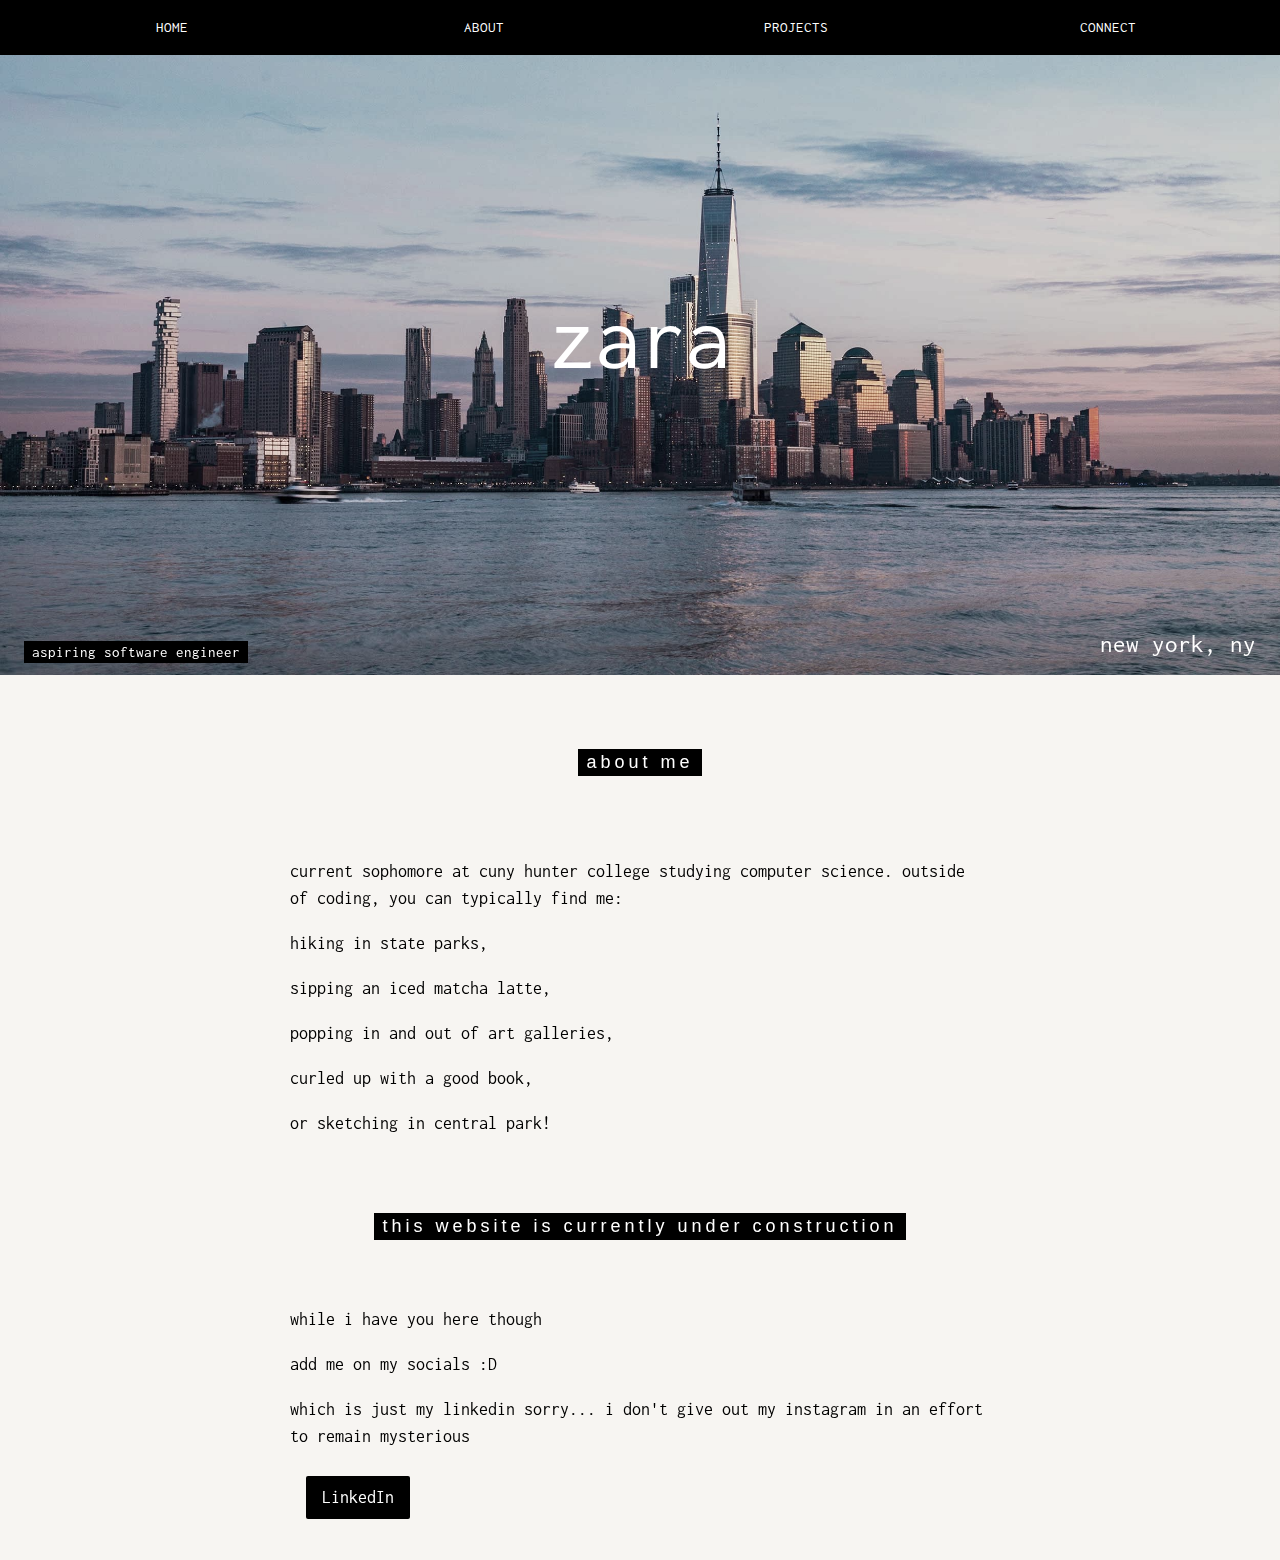
<file: index.html>
<!DOCTYPE html>
<html>
<head>
<title>Zara's Website</title>
<meta charset="UTF-8">
<meta name="viewport" content="width=device-width, initial-scale=1">
<link rel="stylesheet" href="https://www.w3schools.com/w3css/4/w3.css">
<link rel="stylesheet" href="https://fonts.googleapis.com/css?family=Inconsolata">
<style>
body, html {
  height: 100%;
  font-family: "Inconsolata", sans-serif;
}

.bgimg {
  background-position: center;
  background-size: cover;
  background-image: url("nyc-v2020-header.jpg");
  min-height: 75%;
}

.menu {
  display: none;
}
</style>
</head>
<body>

<!-- Links (sit on top) -->
<div class="w3-top">
  <div class="w3-row w3-padding w3-black">
    <div class="w3-col s3">
      <a href="#" class="w3-button w3-block w3-black">HOME</a>
    </div>
    <div class="w3-col s3">
      <a href="#about" class="w3-button w3-block w3-black">ABOUT</a>
    </div>
    <div class="w3-col s3">
      <a href="#projects" class="w3-button w3-block w3-black">PROJECTS</a>
    </div>
    <div class="w3-col s3">
      <a href="#connect" class="w3-button w3-block w3-black">CONNECT</a>
    </div>
  </div>
</div>

<!-- Header with image -->
<header class="bgimg w3-display-container w3-grayscale-min" id="home">
  <div class="w3-display-bottomleft w3-center w3-padding-large w3-hide-small">
    <span class="w3-tag">aspiring software engineer</span>
  </div>
  <div class="w3-display-middle w3-center">
    <span class="w3-text-white" style="font-size:90px">zara</span>
  </div>
  <div class="w3-display-bottomright w3-center w3-padding-large">
    <span class="w3-text-white" style="font-size:25px">new york, ny</span>
  </div>
</header>
<!-- Add a background color and large text to the whole page -->
<div class="w3-sand w3-grayscale w3-large">

<!-- About Container -->
<div class="w3-container" id="about">
  <div class="w3-content" style="max-width:700px">
    <h5 class="w3-center w3-padding-64"><span class="w3-tag w3-wide">about me</span></h5>
    <p>current sophomore at cuny hunter college studying computer science. outside of coding, you can typically find me: </p>
    <p>hiking in state parks,</p>
    <p>sipping an iced matcha latte,</p>
    <p>popping in and out of art galleries,</p>
    <p>curled up with a good book,</p>
    <p>or sketching in central park!</p>
</div>

<!-- Menu Container -->
<!-- <div class="w3-container" id="menu"> -->
  <!-- <div class="w3-content" style="max-width:700px">
 
    <h5 class="w3-center w3-padding-48"><span class="w3-tag w3-wide">THE MENU</span></h5>
  
    <div class="w3-row w3-center w3-card w3-padding">
      <a href="javascript:void(0)" onclick="openMenu(event, 'Eat');" id="myLink">
        <div class="w3-col s6 tablink">Eat</div>
      </a>
      <a href="javascript:void(0)" onclick="openMenu(event, 'Drinks');">
        <div class="w3-col s6 tablink">Drink</div>
      </a>
    </div> -->

    <!-- <div id="Eat" class="w3-container menu w3-padding-48 w3-card">
      <h5>Bread Basket</h5>
      <p class="w3-text-grey">Assortment of fresh baked fruit breads and muffins 5.50</p><br>
    
      <h5>Honey Almond Granola with Fruits</h5>
      <p class="w3-text-grey">Natural cereal of honey toasted oats, raisins, almonds and dates 7.00</p><br>
    
      <h5>Belgian Waffle</h5>
      <p class="w3-text-grey">Vanilla flavored batter with malted flour 7.50</p><br>
    
      <h5>Scrambled eggs</h5>
      <p class="w3-text-grey">Scrambled eggs, roasted red pepper and garlic, with green onions 7.50</p><br>
    
      <h5>Blueberry Pancakes</h5>
      <p class="w3-text-grey">With syrup, butter and lots of berries 8.50</p>
    </div> -->

    <!-- <div id="Drinks" class="w3-container menu w3-padding-48 w3-card">
      <h5>Coffee</h5>
      <p class="w3-text-grey">Regular coffee 2.50</p><br>
    
      <h5>Chocolato</h5>
      <p class="w3-text-grey">Chocolate espresso with milk 4.50</p><br>
    
      <h5>Corretto</h5>
      <p class="w3-text-grey">Whiskey and coffee 5.00</p><br>
    
      <h5>Iced tea</h5>
      <p class="w3-text-grey">Hot tea, except not hot 3.00</p><br>
    
      <h5>Soda</h5>
      <p class="w3-text-grey">Coke, Sprite, Fanta, etc. 2.50</p>
    </div>  
    <img src="/w3images/coffeehouse2.jpg" style="width:100%;max-width:1000px;margin-top:32px;">
  </div>
</div> -->

<!-- Contact/Area Container -->
<div class="w3-container" id="where" style="padding-bottom:32px;">
  <div class="w3-content" style="max-width:700px">
    <h5 class="w3-center w3-padding-48"><span class="w3-tag w3-wide">this website is currently under construction</span></h5>
    <p>while i have you here though</p>
    <p>add me on my socials :D</p>
    <p> which is just my linkedin sorry... i don't give out my instagram in an effort to remain mysterious</p>
    <!-- Social Media Links --> 
    <div class="w3-padding">
      <a href="https://www.linkedin.com/in/zara-amerr/" target="_blank" class="w3-button w3-black w3-hover-opacity w3-round-small">
        <i class="fa fa-facebook"></i> LinkedIn
      </a>
      <!-- Add more social media links as needed -->
    </div>
  </div>
</div>

<!-- End page content -->
</div>

<!-- Footer
<footer class="w3-center w3-light-grey w3-padding-48 w3-large">
  <p>Powered by <a href="https://www.w3schools.com/w3css/default.asp" title="W3.CSS" target="_blank" class="w3-hover-text-green">w3.css</a></p>
</footer>

<script>
// Tabbed Menu
function openMenu(evt, menuName) {
  var i, x, tablinks;
  x = document.getElementsByClassName("menu");
  for (i = 0; i < x.length; i++) {
    x[i].style.display = "none";
  }
  tablinks = document.getElementsByClassName("tablink");
  for (i = 0; i < x.length; i++) {
    tablinks[i].className = tablinks[i].className.replace(" w3-dark-grey", "");
  }
  document.getElementById(menuName).style.display = "block";
  evt.currentTarget.firstElementChild.className += " w3-dark-grey";
}
document.getElementById("myLink").click();
</script>

</body>
</html> -->
</file>
